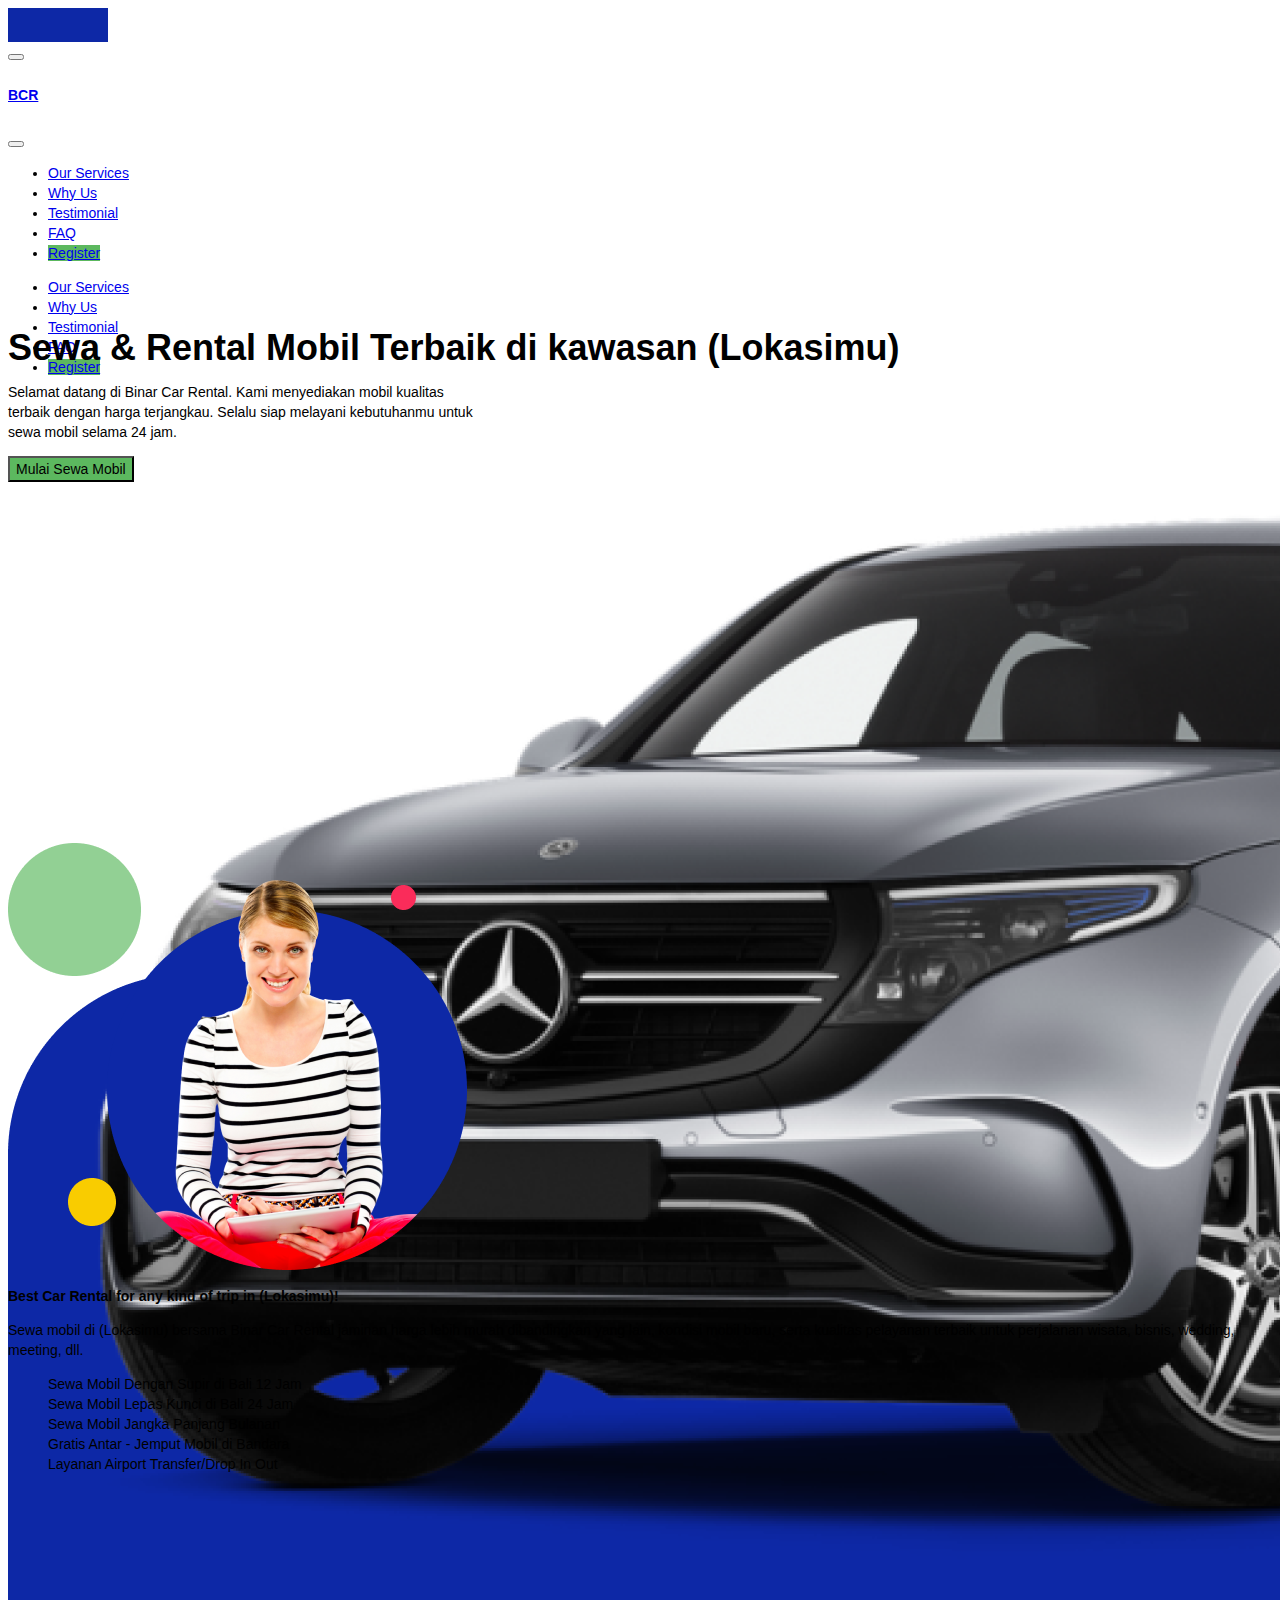
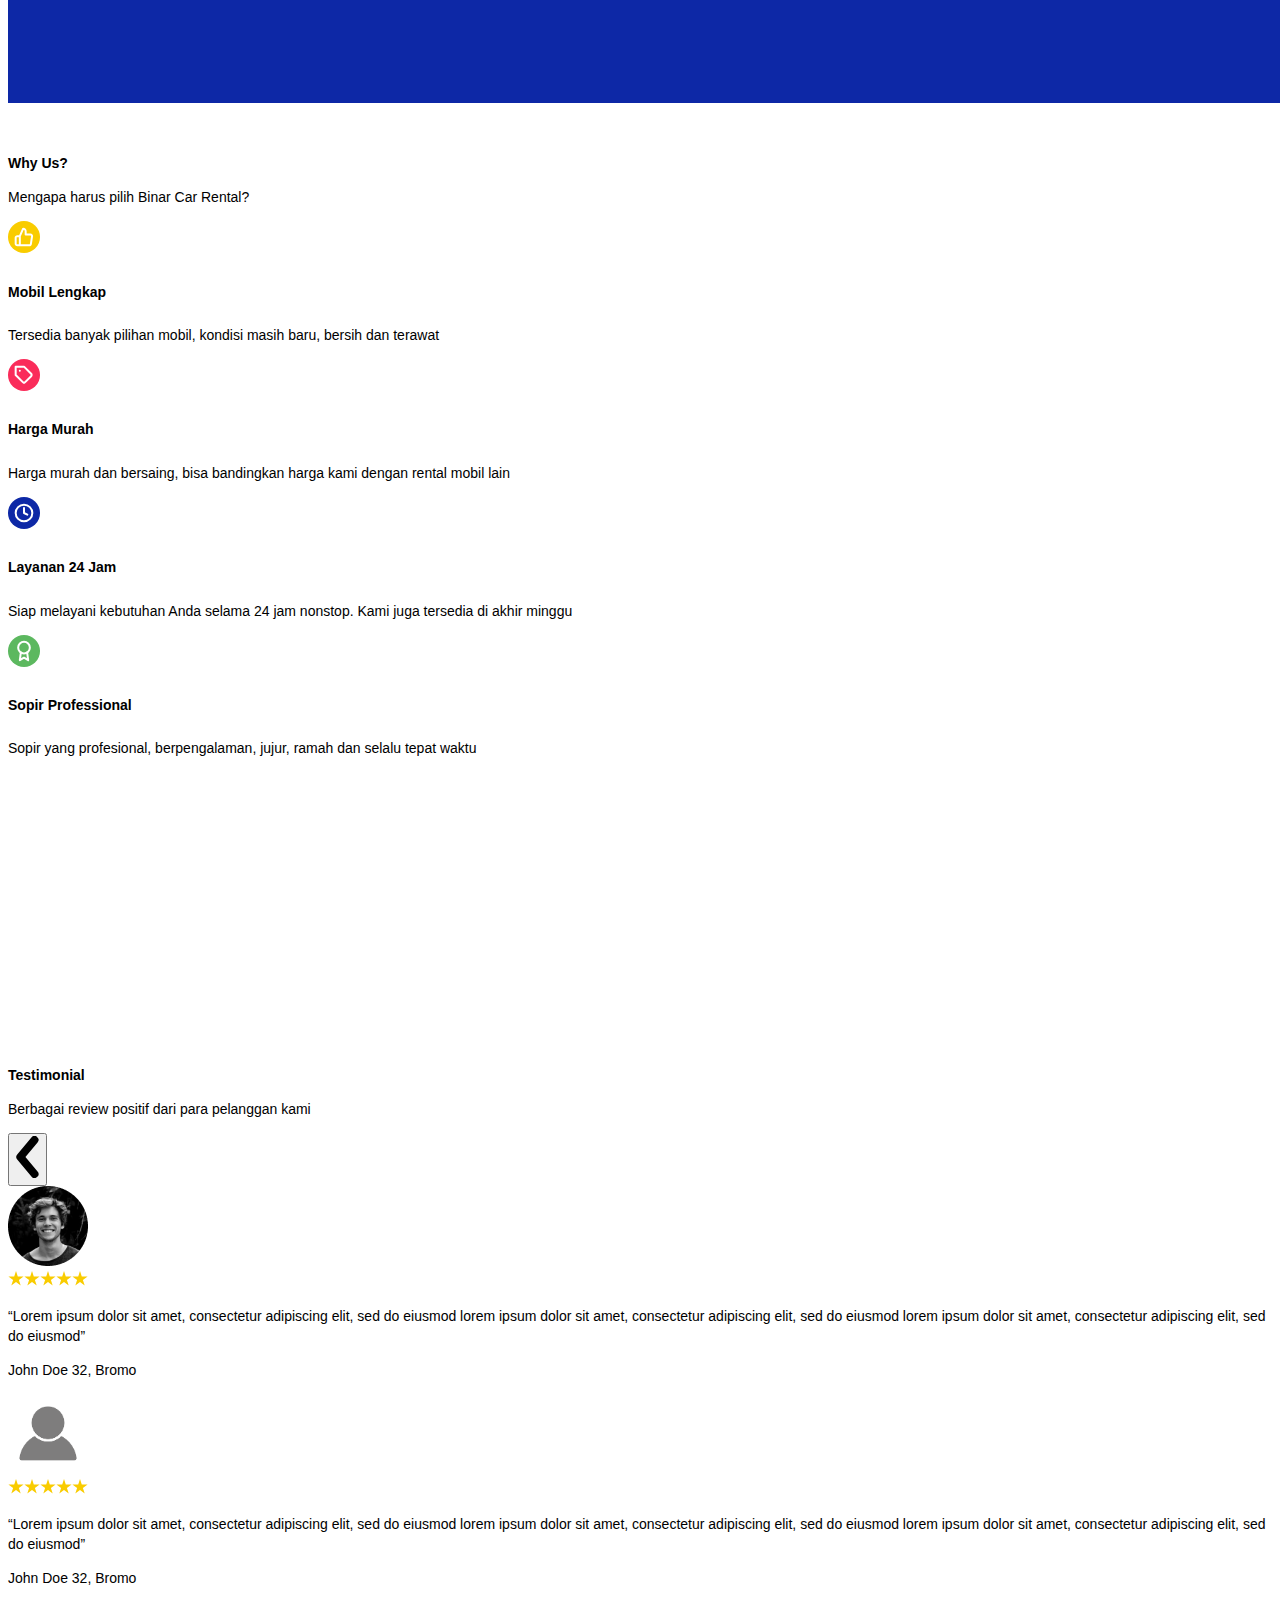
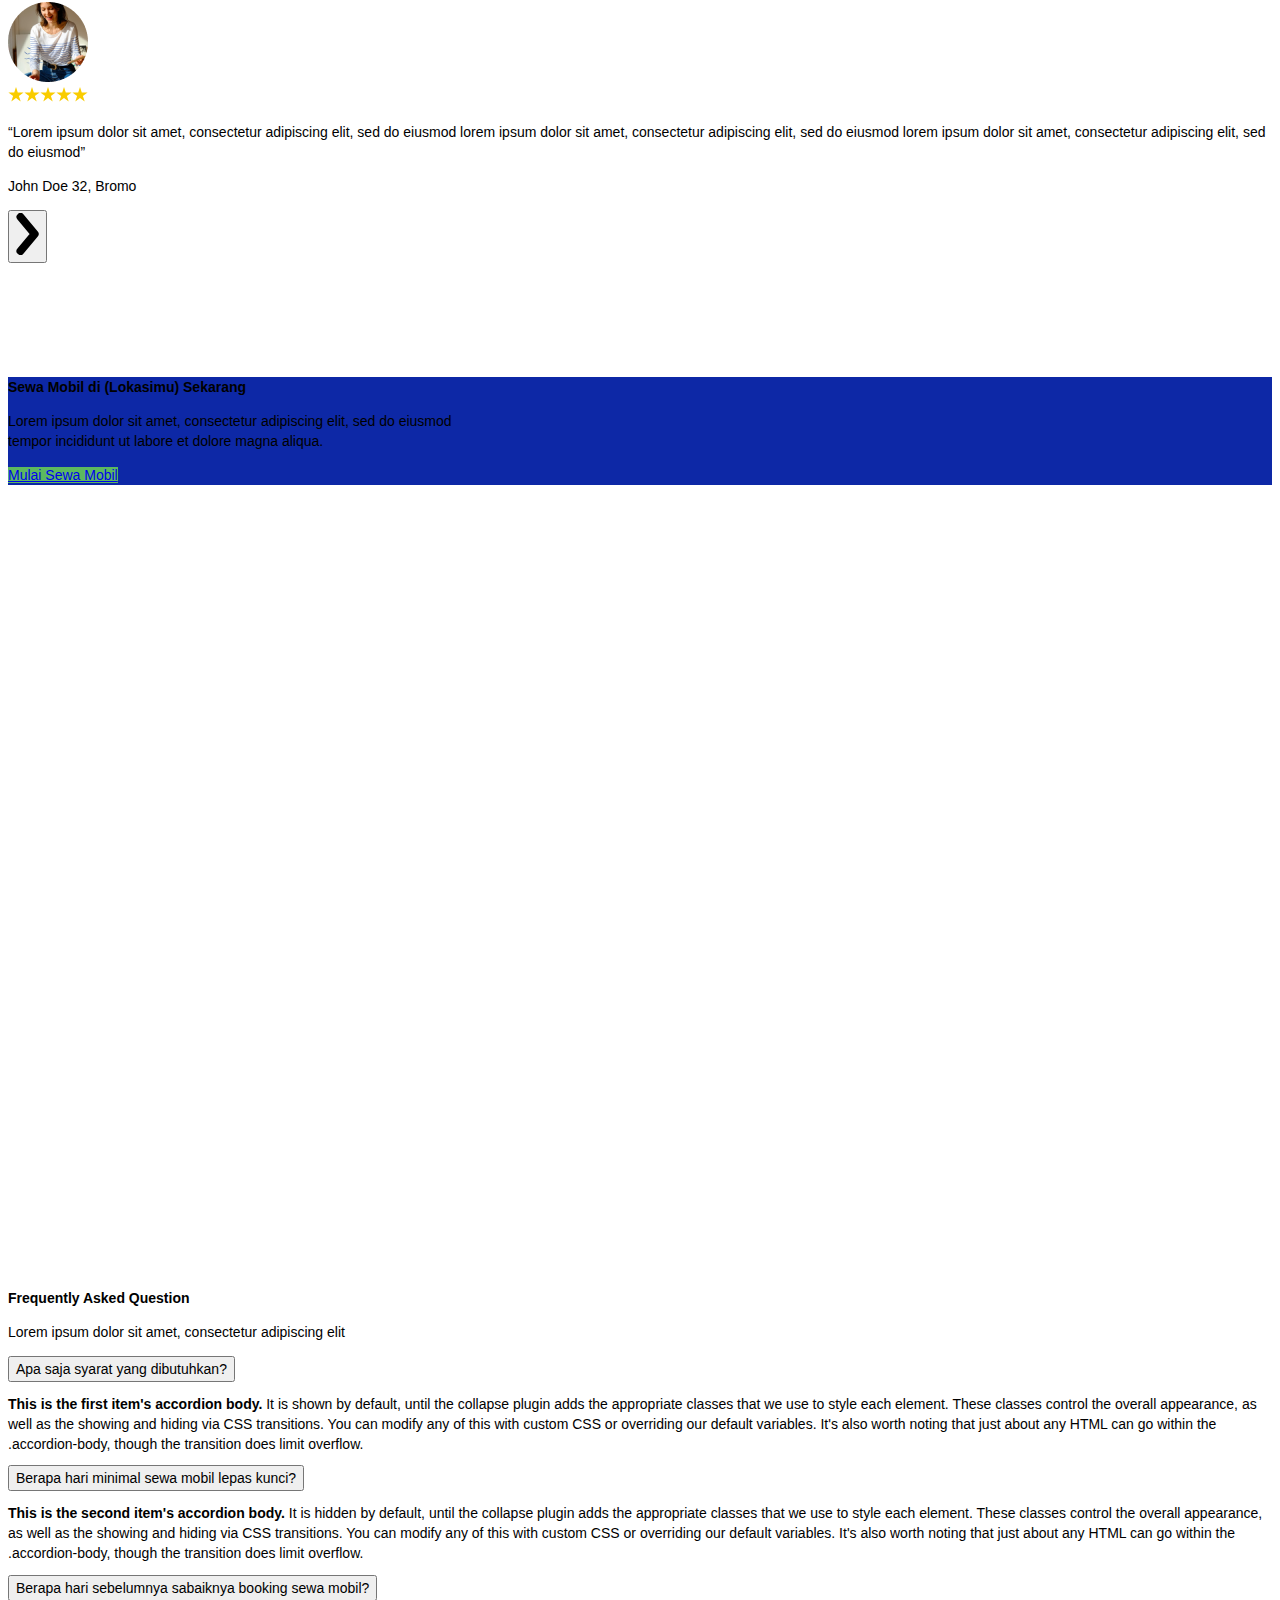
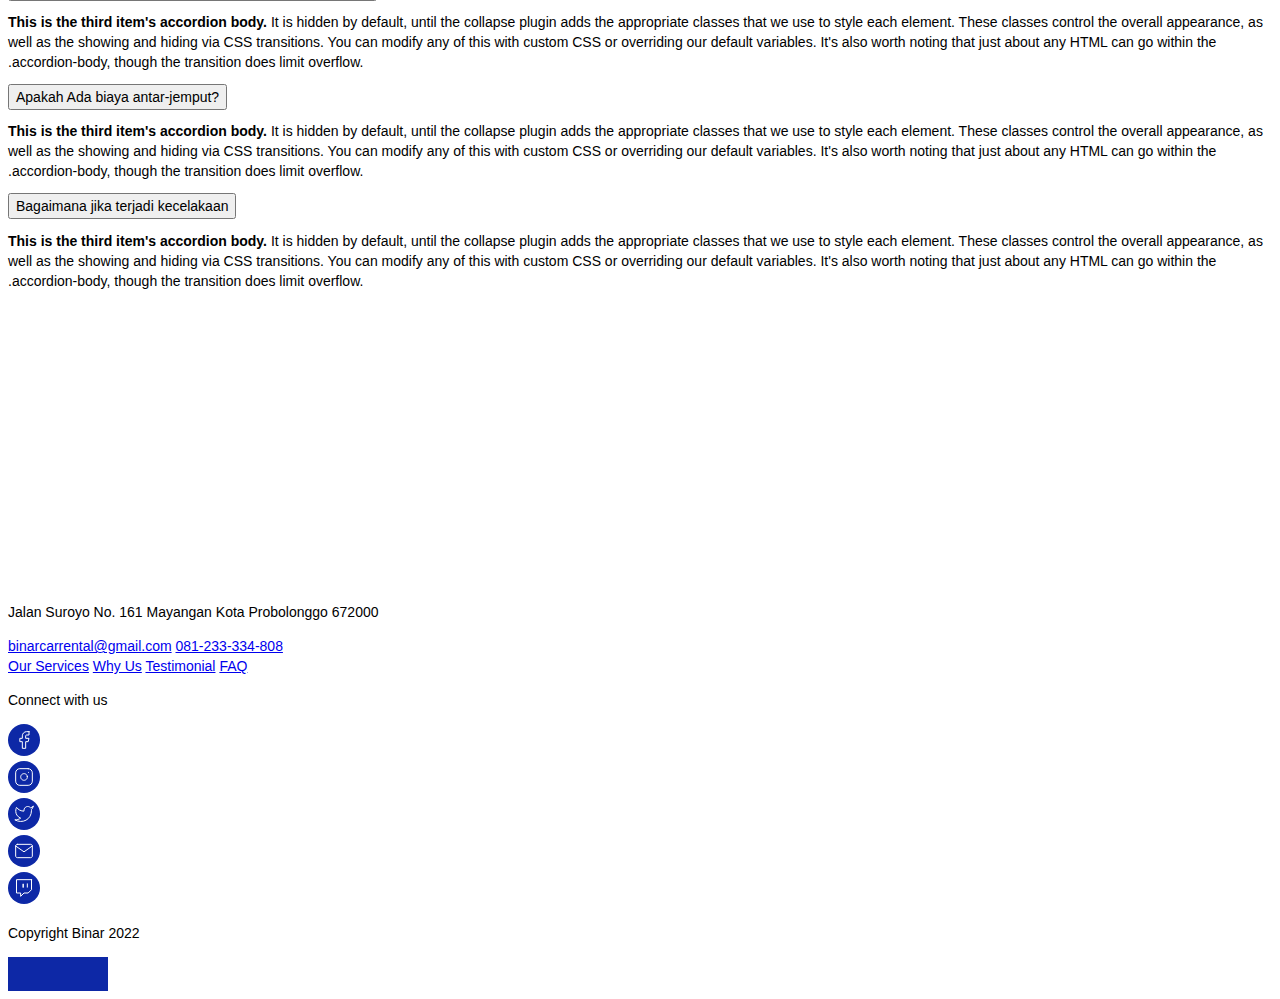
<file: index.html>
<!DOCTYPE html>
<html lang="en">
	<head>
		<meta charset="UTF-8" />
		<meta
			name="viewport"
			content="width=device-width, initial-scale=1.0"
		/>
		<meta
			name="description"
			content="FSW KM 6 VIERY NUGROHO CHALLENGE CHAPTER 1"
		/>
		<meta
			name="author"
			content="VIERY NUGROHO"
		/>
		<title>BCR - Binar Car Rental</title>

		<!--! FAVICON  -->
		<link
			rel="shortcut icon"
			href="https://assets-global.website-files.com/5e70b9a791ceb781b605048c/62c572795b1ce33784125833_minimal-logo-binar-academy.svg"
			type="image/x-icon"
		/>

		<!--! CSS -->
		<link
			rel="stylesheet"
			href="./src/css/style.css"
		/>

		<!--! BOOTSTRAP -->
		<link
			href="https://cdn.jsdelivr.net/npm/bootstrap@5.2.3/dist/css/bootstrap.min.css"
			rel="stylesheet"
			integrity="sha384-rbsA2VBKQhggwzxH7pPCaAqO46MgnOM80zW1RWuH61DGLwZJEdK2Kadq2F9CUG65"
			crossorigin="anonymous"
		/>
	</head>
	<body>
		<header class="position-fixed top-0 w-100">
			<div class="container mx-auto w-100">
				<nav class="navbar navbar-expand-lg bg-transparent py-3 mx-4">
					<a
						class="navbar-brand rounded-1 primary-color"
						href="#"
					>
					</a>
					<!-- [START] - action button in mobile view -->
					<button
						class="navbar-toggler border-0"
						type="button"
						data-bs-toggle="offcanvas"
						data-bs-target="#navbar__mobile"
						aria-controls="navbar__mobile"
						aria-expanded="false"
						aria-label="Toggle navigation"
					>
						<span class="navbar-toggler-icon"></span>
					</button>
					<!-- [END] - action button in mobile view -->

					<!-- [START] - navbar in mobile view -->
					<div
						class="offcanvas offcanvas-end w-50 d-lg-none"
						data-bs-scroll="true"
						tabindex="-1"
						data-bs-backdrop="true"
						id="navbar__mobile"
						aria-labelledby="navbar__mobileLabel"
					>
						<div class="offcanvas-header">
							<a
								href="#"
								class="nav-link"
							>
								<h5
									class="offcanvas-title fw-bold"
									id="navbar__mobileLabel"
								>
									BCR
								</h5>
							</a>
							<button
								type="button"
								class="btn-close"
								data-bs-dismiss="offcanvas"
								aria-label="Close"
							></button>
						</div>
						<div class="offcanvas-body">
							<ul class="navbar-nav ms-auto mb-2 mb-lg-0 gap-4">
								<li class="nav-item">
									<a
										class="nav-link"
										href="#our_services"
										>Our Services</a
									>
								</li>
								<li class="nav-item">
									<a
										class="nav-link"
										href="#why_us"
										>Why Us</a
									>
								</li>
								<li class="nav-item">
									<a
										class="nav-link"
										href="#testimonial"
										>Testimonial</a
									>
								</li>
								<li class="nav-item">
									<a
										class="nav-link"
										href="#faq"
										>FAQ</a
									>
								</li>
								<li class="nav-item">
									<a
										class="nav-link py-2 px-2 rounded-1 success-color text-white fw-bold w-50 text-center"
										href="#"
										>Register</a
									>
								</li>
							</ul>
						</div>
					</div>
					<!-- [END] - navbar in mobile view -->

					<!-- [START] - navbar in desktop view -->
					<div
						class="collapse navbar-collapse"
						id="navbar__desktop"
					>
						<ul class="navbar-nav ms-auto mb-2 mb-lg-0 gap-4">
							<li class="nav-item">
								<a
									class="nav-link"
									href="#our_services"
									>Our Services</a
								>
							</li>
							<li class="nav-item">
								<a
									class="nav-link"
									href="#why_us"
									>Why Us</a
								>
							</li>
							<li class="nav-item">
								<a
									class="nav-link"
									href="#testimonial"
									>Testimonial</a
								>
							</li>
							<li class="nav-item">
								<a
									class="nav-link"
									href="#faq"
									>FAQ</a
								>
							</li>
							<li class="nav-item">
								<a
									class="nav-link py-2 px-4 rounded-1 success-color text-white fw-bold"
									href="#"
									>Register</a
								>
							</li>
						</ul>
					</div>
					<!-- [END] - navbar in desktop view -->
				</nav>
			</div>
		</header>

		<main>
			<!-- HERO SECTION -->
			<section
				id="hero"
				class="d-flex justify-content-end align-items-center"
			>
				<div class="container">
					<div class="row w-100">
						<div class="col-12 col-md-7">
							<div class="container">
								<div class="row">
									<div class="col-10">
										<h1 class="fw-bold">Sewa & Rental Mobil Terbaik di kawasan (Lokasimu)</h1>
									</div>
								</div>
								<div class="row">
									<div
										class="col-12"
										id="hero__body"
									>
										<p>Selamat datang di Binar Car Rental. Kami menyediakan mobil kualitas terbaik dengan harga terjangkau. Selalu siap melayani kebutuhanmu untuk sewa mobil selama 24 jam.</p>
										<a
											href="#"
											class="nav-link"
										>
											<button class="py-2 px-3 rounded-1 success-color text-white fw-bold border-0">Mulai Sewa Mobil</button>
										</a>
									</div>
								</div>
							</div>
						</div>

						<div
							class="col-12 col-md-5 pe-0 position-absolute end-0"
							id="hero-img"
						>
							<img
								class="img-fluid"
								src="./assets/Mercedes Car EQC 300kW Edition.png"
								alt="Mercedes"
							/>
						</div>
					</div>
				</div>
			</section>

			<!-- OUR SERVICES SECTION -->
			<section
				id="our_services"
				class="d-flex justify-content-center align-items-center"
			>
				<div class="container">
					<div class="row">
						<div class="col-12 col-md-6 mb-3">
							<img
								class="img-fluid w-75"
								src="./assets/img_service.png"
								alt=""
							/>
						</div>
						<div class="col-12 col-md-6 d-flex justify-content-center align-items-center flex-column">
							<h2 class="fw-bold">Best Car Rental for any kind of trip in (Lokasimu)!</h2>
							<p>
								Sewa mobil di (Lokasimu) bersama Binar Car Rental jaminan harga lebih murah dibandingkan yang lain, kondisi mobil baru, serta kualitas pelayanan terbaik untuk perjalanan wisata,
								bisnis, wedding, meeting, dll.
							</p>
							<ul
								id="list_service"
								class="list-group w-100 p-0"
							>
								<li class="list-group-item border-0 d-flex justify-content-start align-items-center gap-3 p-0 py-2">
									<span class="custom-icon"></span>
									Sewa Mobil Dengan Supir di Bali 12 Jam
								</li>
								<li class="list-group-item border-0 d-flex justify-content-start align-items-center gap-3 p-0 py-2">
									<span class="custom-icon"></span>
									Sewa Mobil Lepas Kunci di Bali 24 Jam
								</li>
								<li class="list-group-item border-0 d-flex justify-content-start align-items-center gap-3 p-0 py-2">
									<span class="custom-icon"></span>
									Sewa Mobil Jangka Panjang Bulanan
								</li>
								<li class="list-group-item border-0 d-flex justify-content-start align-items-center gap-3 p-0 py-2">
									<span class="custom-icon"></span>
									Gratis Antar - Jemput Mobil di Bandara
								</li>
								<li class="list-group-item border-0 d-flex justify-content-start align-items-center gap-3 p-0 py-2">
									<span class="custom-icon"></span>
									Layanan Airport Transfer/Drop In Out
								</li>
							</ul>
						</div>
					</div>
				</div>
			</section>

			<!-- WHY US SECTION -->
			<section
				id="why_us"
				class="d-flex justify-content-center align-items-center"
			>
				<div class="container">
					<div class="row">
						<div class="col-12">
							<h2 class="fw-bold">Why Us?</h2>
							<p>Mengapa harus pilih Binar Car Rental?</p>
						</div>

						<div class="row mx-auto">
							<div class="col-12 col-md-3 mb-3">
								<div class="card h-100">
									<div class="card-body">
										<img
											id="icon"
											class="card-img-top mb-3"
											src="./assets/icon_mobil_lengkap.svg"
											alt="Title"
										/>
										<h5 class="card-title fw-bold">Mobil Lengkap</h5>
										<p class="card-text">Tersedia banyak pilihan mobil, kondisi masih baru, bersih dan terawat</p>
									</div>
								</div>
							</div>
							<div class="col-12 col-md-3 mb-3">
								<div class="card h-100">
									<div class="card-body">
										<img
											id="icon"
											class="card-img-top mb-3"
											src="./assets/icon_harga_murah.svg"
											alt="Title"
										/>
										<h5 class="card-title fw-bold">Harga Murah</h5>
										<p class="card-text">Harga murah dan bersaing, bisa bandingkan harga kami dengan rental mobil lain</p>
									</div>
								</div>
							</div>
							<div class="col-12 col-md-3 mb-3">
								<div class="card h-100">
									<div class="card-body">
										<img
											id="icon"
											class="card-img-top mb-3"
											src="./assets/icon_layanan_24_jam.svg"
											alt="Title"
										/>
										<h5 class="card-title fw-bold">Layanan 24 Jam</h5>
										<p class="card-text">Siap melayani kebutuhan Anda selama 24 jam nonstop. Kami juga tersedia di akhir minggu</p>
									</div>
								</div>
							</div>
							<div class="col-12 col-md-3 mb-3">
								<div class="card h-100">
									<div class="card-body">
										<img
											id="icon"
											class="card-img-top mb-3"
											src="./assets/icon_professional.svg"
											alt="Title"
										/>
										<h5 class="card-title fw-bold">Sopir Professional</h5>
										<p class="card-text">Sopir yang profesional, berpengalaman, jujur, ramah dan selalu tepat waktu</p>
									</div>
								</div>
							</div>
						</div>
					</div>
				</div>
			</section>

			<!-- TESTIMONIAL SECTION -->
			<section
				id="testimonial"
				class="d-flex justify-content-center align-items-center"
			>
				<div
					class="container"
					id="featured-3"
				>
					<div class="row">
						<div class="col-12 col-md-8 mx-auto">
							<h2 class="pb-2 text-center">Testimonial</h2>
							<p class="text-center">Berbagai review positif dari para pelanggan kami</p>
							<div
								id="carouselExample"
								class="carousel slide"
							>
								<div class="carousel-inner card py-4">
									<div class="row d-flex justify-content-center">
										<div class="col-2">
											<button
												class="carousel-control-prev"
												type="button"
												data-bs-target="#carouselExample"
												data-bs-slide="prev"
											>
												<img
													src="./assets/Vector_kiri.svg"
													alt=""
													class="img-fluid"
												/>
											</button>
										</div>
										<!-- Testimonial -->
										<div class="col-8">
											<div class="carousel-item">
												<div class="row">
													<div class="col-12 col-md-4 d-flex justify-content-center align-items-center">
														<img
															id="profile_img"
															src="./assets/img_photo_2.png"
															alt=""
															class="img-fluid rounded-circle"
														/>
													</div>
													<div class="col-12 col-md-8">
														<div class="row d-flex flex-column">
															<div
																class="col-12 d-flex my-2"
																id="rate"
															>
																<img
																	src="./assets/rate.svg"
																	alt=""
																	class="img-fluid"
																/>
															</div>
															<div class="col-12">
																<p>
																	“Lorem ipsum dolor sit amet, consectetur adipiscing elit, sed do eiusmod lorem ipsum dolor sit amet, consectetur adipiscing elit, sed do eiusmod lorem ipsum dolor sit
																	amet, consectetur adipiscing elit, sed do eiusmod”
																</p>
															</div>
															<div class="col-12">
																<p class="fw-bold">John Doe 32, Bromo</p>
															</div>
														</div>
													</div>
												</div>
											</div>
											<div class="carousel-item">
												<div class="row">
													<div class="col-12 col-md-4 d-flex justify-content-center align-items-center">
														<img
															id="profile_img"
															src="./assets/img_photo_3.png"
															alt=""
															class="img-fluid rounded-circle"
														/>
													</div>
													<div class="col-12 col-md-8">
														<div class="row d-flex flex-column">
															<div
																class="col-12 d-flex my-2"
																id="rate"
															>
																<img
																	src="./assets/rate.svg"
																	alt=""
																	class="img-fluid"
																/>
															</div>
															<div class="col-12">
																<p>
																	“Lorem ipsum dolor sit amet, consectetur adipiscing elit, sed do eiusmod lorem ipsum dolor sit amet, consectetur adipiscing elit, sed do eiusmod lorem ipsum dolor sit
																	amet, consectetur adipiscing elit, sed do eiusmod”
																</p>
															</div>
															<div class="col-12">
																<p class="fw-bold">John Doe 32, Bromo</p>
															</div>
														</div>
													</div>
												</div>
											</div>
											<div class="carousel-item active">
												<div class="row">
													<div class="col-12 col-md-4 d-flex justify-content-center align-items-center">
														<img
															id="profile_img"
															src="./assets/img_photo.png"
															alt=""
															class="img-fluid rounded-circle"
														/>
													</div>
													<div class="col-12 col-md-8">
														<div class="row d-flex flex-column">
															<div
																class="col-12 d-flex my-2"
																id="rate"
															>
																<img
																	src="./assets/rate.svg"
																	alt=""
																	class="img-fluid"
																/>
															</div>
															<div class="col-12">
																<p>
																	“Lorem ipsum dolor sit amet, consectetur adipiscing elit, sed do eiusmod lorem ipsum dolor sit amet, consectetur adipiscing elit, sed do eiusmod lorem ipsum dolor sit
																	amet, consectetur adipiscing elit, sed do eiusmod”
																</p>
															</div>
															<div class="col-12">
																<p class="fw-bold">John Doe 32, Bromo</p>
															</div>
														</div>
													</div>
												</div>
											</div>
										</div>
										<!-- Testimonial -->
										<div class="col-2">
											<button
												class="carousel-control-next"
												type="button"
												data-bs-target="#carouselExample"
												data-bs-slide="next"
											>
												<img
													src="./assets/Vector-kanan.svg"
													alt=""
													class="img-fluid"
												/>
											</button>
										</div>
									</div>
								</div>
							</div>
						</div>
					</div>
				</div>
			</section>

			<!-- BANNER SECTION -->
			<section class="d-flex justify-content-center align-items-center">
				<div class="container">
					<div class="row">
						<div class="col-12 mx-auto">
							<div
								class="row py-5 mx-2 rounded-2 text-white"
								id="banner"
							>
								<div class="col-12 d-flex justify-content-center align-items-center flex-column">
									<div class="row d-flex justify-content-center align-items-center">
										<div class="col-8 text-center">
											<h2 class="fw-bold">Sewa Mobil di (Lokasimu) Sekarang</h2>
										</div>
										<div
											class="col-6 text-center"
											id="banner__body"
										>
											<p>Lorem ipsum dolor sit amet, consectetur adipiscing elit, sed do eiusmod tempor incididunt ut labore et dolore magna aliqua.</p>
										</div>
									</div>
									<a
										class="nav-link py-2 px-4 rounded-1 success-color text-white fw-bold mt-3"
										href="#"
										>Mulai Sewa Mobil</a
									>
								</div>
							</div>
						</div>
					</div>
				</div>
			</section>

			<!-- FAQ SECTION -->
			<section
				id="faq"
				class="d-flex justify-content-center align-items-center"
			>
				<div class="container">
					<div class="row">
						<div
							class="col-12 col-md-6 d-flex justify-content-center align-items-start flex-column"
							id="faq__title"
						>
							<h2 class="fw-bold">Frequently Asked Question</h2>
							<p>Lorem ipsum dolor sit amet, consectetur adipiscing elit</p>
						</div>
						<div class="col-12 col-md-6 d-flex justify-content-center align-items-center">
							<div
								class="accordion w-100"
								id="faq__accordion"
							>
								<div class="accordion-item my-3 border">
									<h2
										class="accordion-header"
										id="faq__one"
									>
										<button
											class="accordion-button collapsed"
											type="button"
											data-bs-toggle="collapse"
											data-bs-target="#collapseOne"
											aria-expanded="false"
											aria-controls="collapseOne"
										>
											Apa saja syarat yang dibutuhkan?
										</button>
									</h2>
									<div
										id="collapseOne"
										class="accordion-collapse collapse"
										aria-labelledby="faq__one"
										data-bs-parent="#faq__accordion"
									>
										<div class="accordion-body">
											<strong>This is the first item's accordion body.</strong> It is shown by default, until the collapse plugin adds the appropriate classes that we use to style each element. These
											classes control the overall appearance, as well as the showing and hiding via CSS transitions. You can modify any of this with custom CSS or overriding our default variables.
											It's also worth noting that just about any HTML can go within the <code>.accordion-body</code>, though the transition does limit overflow.
										</div>
									</div>
								</div>
								<div class="accordion-item my-3 border">
									<h2
										class="accordion-header"
										id="faq__two"
									>
										<button
											class="accordion-button collapsed"
											type="button"
											data-bs-toggle="collapse"
											data-bs-target="#collapseTwo"
											aria-expanded="false"
											aria-controls="collapseTwo"
										>
											Berapa hari minimal sewa mobil lepas kunci?
										</button>
									</h2>
									<div
										id="collapseTwo"
										class="accordion-collapse collapse"
										aria-labelledby="faq__two"
										data-bs-parent="#faq__accordion"
									>
										<div class="accordion-body">
											<strong>This is the second item's accordion body.</strong> It is hidden by default, until the collapse plugin adds the appropriate classes that we use to style each element.
											These classes control the overall appearance, as well as the showing and hiding via CSS transitions. You can modify any of this with custom CSS or overriding our default
											variables. It's also worth noting that just about any HTML can go within the <code>.accordion-body</code>, though the transition does limit overflow.
										</div>
									</div>
								</div>
								<div class="accordion-item my-3 border">
									<h2
										class="accordion-header"
										id="faq__three"
									>
										<button
											class="accordion-button collapsed"
											type="button"
											data-bs-toggle="collapse"
											data-bs-target="#collapseThree"
											aria-expanded="false"
											aria-controls="collapseThree"
										>
											Berapa hari sebelumnya sabaiknya booking sewa mobil?
										</button>
									</h2>
									<div
										id="collapseThree"
										class="accordion-collapse collapse"
										aria-labelledby="faq__three"
										data-bs-parent="#faq__accordion"
									>
										<div class="accordion-body">
											<strong>This is the third item's accordion body.</strong> It is hidden by default, until the collapse plugin adds the appropriate classes that we use to style each element. These
											classes control the overall appearance, as well as the showing and hiding via CSS transitions. You can modify any of this with custom CSS or overriding our default variables.
											It's also worth noting that just about any HTML can go within the <code>.accordion-body</code>, though the transition does limit overflow.
										</div>
									</div>
								</div>
								<div class="accordion-item my-3 border">
									<h2
										class="accordion-header"
										id="faq__four"
									>
										<button
											class="accordion-button collapsed"
											type="button"
											data-bs-toggle="collapse"
											data-bs-target="#collapseFourth"
											aria-expanded="false"
											aria-controls="collapseFourth"
										>
											Apakah Ada biaya antar-jemput?
										</button>
									</h2>
									<div
										id="collapseFourth"
										class="accordion-collapse collapse"
										aria-labelledby="faq__four"
										data-bs-parent="#faq__accordion"
									>
										<div class="accordion-body">
											<strong>This is the third item's accordion body.</strong> It is hidden by default, until the collapse plugin adds the appropriate classes that we use to style each element. These
											classes control the overall appearance, as well as the showing and hiding via CSS transitions. You can modify any of this with custom CSS or overriding our default variables.
											It's also worth noting that just about any HTML can go within the <code>.accordion-body</code>, though the transition does limit overflow.
										</div>
									</div>
								</div>
								<div class="accordion-item my-3 border">
									<h2
										class="accordion-header"
										id="faq__five"
									>
										<button
											class="accordion-button collapsed"
											type="button"
											data-bs-toggle="collapse"
											data-bs-target="#collapseFive"
											aria-expanded="false"
											aria-controls="collapseFive"
										>
											Bagaimana jika terjadi kecelakaan
										</button>
									</h2>
									<div
										id="collapseFive"
										class="accordion-collapse collapse"
										aria-labelledby="faq__five"
										data-bs-parent="#faq__accordion"
									>
										<div class="accordion-body">
											<strong>This is the third item's accordion body.</strong> It is hidden by default, until the collapse plugin adds the appropriate classes that we use to style each element. These
											classes control the overall appearance, as well as the showing and hiding via CSS transitions. You can modify any of this with custom CSS or overriding our default variables.
											It's also worth noting that just about any HTML can go within the <code>.accordion-body</code>, though the transition does limit overflow.
										</div>
									</div>
								</div>
							</div>
						</div>
					</div>
				</div>
			</section>
		</main>

		<footer class="mb-5">
			<div class="container">
				<div class="row">
					<div class="col-10 col-md-3 mb-3">
						<p>Jalan Suroyo No. 161 Mayangan Kota Probolonggo 672000</p>
						<a
							class="nav-link"
							href="#"
							>binarcarrental@gmail.com</a
						>
						<a
							class="nav-link"
							href="#"
							>081-233-334-808</a
						>
					</div>
					<div class="col-10 col-md-3 mb-3">
						<a
							href="#our_services"
							class="nav-link mb-2"
							>Our Services</a
						>
						<a
							href="#why_us"
							class="nav-link my-2"
							>Why Us</a
						>
						<a
							href="#testimonial"
							class="nav-link my-2"
							>Testimonial</a
						>
						<a
							href="#faq"
							class="nav-link mt-2"
							>FAQ</a
						>
					</div>
					<div class="col-8 col-md-3 mb-3">
						<p>Connect with us</p>
						<div class="row">
							<div class="col-2">
								<a
									href="#"
									class="nav-link"
								>
									<img
										src="./assets/icon_facebook.svg"
										alt="facebook"
										id="icon__social_media"
										class="rounded-circle"
										title="facebook"
									/>
								</a>
							</div>
							<div class="col-2">
								<a
									href="#"
									class="nav-link"
								>
									<img
										src="./assets/icon_instagram.svg"
										alt="instagram"
										id="icon__social_media"
										class="rounded-circle"
										title="instagram"
									/>
								</a>
							</div>
							<div class="col-2">
								<a
									href="#"
									class="nav-link"
								>
									<img
										src="./assets/icon_twitter.svg"
										alt="twitter"
										id="icon__social_media"
										class="rounded-circle"
										title="twitter"
									/>
								</a>
							</div>
							<div class="col-2">
								<a
									href="#"
									class="nav-link"
								>
									<img
										src="./assets/icon_mail.svg"
										alt="mail"
										id="icon__social_media"
										class="rounded-circle"
										title="mail"
									/>
								</a>
							</div>
							<div class="col-2">
								<a
									href="#"
									class="nav-link"
								>
									<img
										src="./assets/icon_twitch.svg"
										alt="twitch"
										id="icon__social_media"
										class="rounded-circle"
										title="twitch"
									/>
								</a>
							</div>
						</div>
					</div>
					<div class="col-10 col-md-3 mb-3">
						<p>Copyright Binar 2022</p>
						<a
							class="navbar-brand rounded-1 primary-color"
							href="#"
						>
						</a>
					</div>
				</div>
			</div>
		</footer>

		<!------- THIRD PARTY SCRIPT  ------>
		<!--! BOOTSTRAP -->
		<script
			src="https://cdn.jsdelivr.net/npm/@popperjs/core@2.11.6/dist/umd/popper.min.js"
			integrity="sha384-oBqDVmMz9ATKxIep9tiCxS/Z9fNfEXiDAYTujMAeBAsjFuCZSmKbSSUnQlmh/jp3"
			crossorigin="anonymous"
		></script>
		<script
			src="https://cdn.jsdelivr.net/npm/bootstrap@5.2.3/dist/js/bootstrap.min.js"
			integrity="sha384-cuYeSxntonz0PPNlHhBs68uyIAVpIIOZZ5JqeqvYYIcEL727kskC66kF92t6Xl2V"
			crossorigin="anonymous"
		></script>
	</body>
</html>
</file>
<file: src/css/style.css>
* {
    font-family: Arial, Helvetica, sans-serif;
    font-size: 14px;
    line-height: 20px;
}

header {
    z-index: 999;
}

h1 {
    font-size: 36px !important;
}

/* custom color */
.success-color {
    background-color: #5cb85f;
}

.primary-color {
    background-color: #0d28a6;
}


/* custom component */
nav a.navbar-brand,
footer .container .row .col-10 a.navbar-brand {
    display: block;
    width: 100px;
    height: 34px;
}

/* layout styles */
section {
    width: 100%;
    height: 100vh;
}

/* hero */
section#hero {
    margin-top: -5%;
    height: 504px;
}

#hero__body,
#banner__body {
    width: 468px;
}

/* services */
ul#list_service {
    list-style: none;
}

.custom-icon {
    background-image: url('../../assets/list.svg');
    width: 24px;
    height: 24px;
    background-size: contain;
    background-repeat: no-repeat;
}

#icon {
    width: 32px;
}

#icon__social_media {
    width: 32px;
}

/* testimonial */
#profile_img {
    width: 80px;
}

#testimonial__carousel-button {
    width: 32px;
}

/* banner */
#banner {
    background-image: url('../../assets/banner.png');
    background-position: center;
    background-repeat: no-repeat;
    background-size: cover;
}


/* RESPONSIVE BREAKPOINTS */
@media only screen and (max-width: 576px) {
    section .container .row #hero-img img {
        bottom: 0;
    }

    section#hero {
        margin-top: 20%;
        height: 100vh;
        align-items: start !important;
    }


    #hero__body {
        width: 100%;
    }

    #banner__body {
        width: 212px;
    }

    #hero-img {
        bottom: 0 !important;
    }

    section {
        margin-top: 20%;
    }

    #faq__title {
        align-items: center !important;
    }

    #rate {
        display: flex;
        justify-content: center;
        align-items: center;
    }
}
</file>
